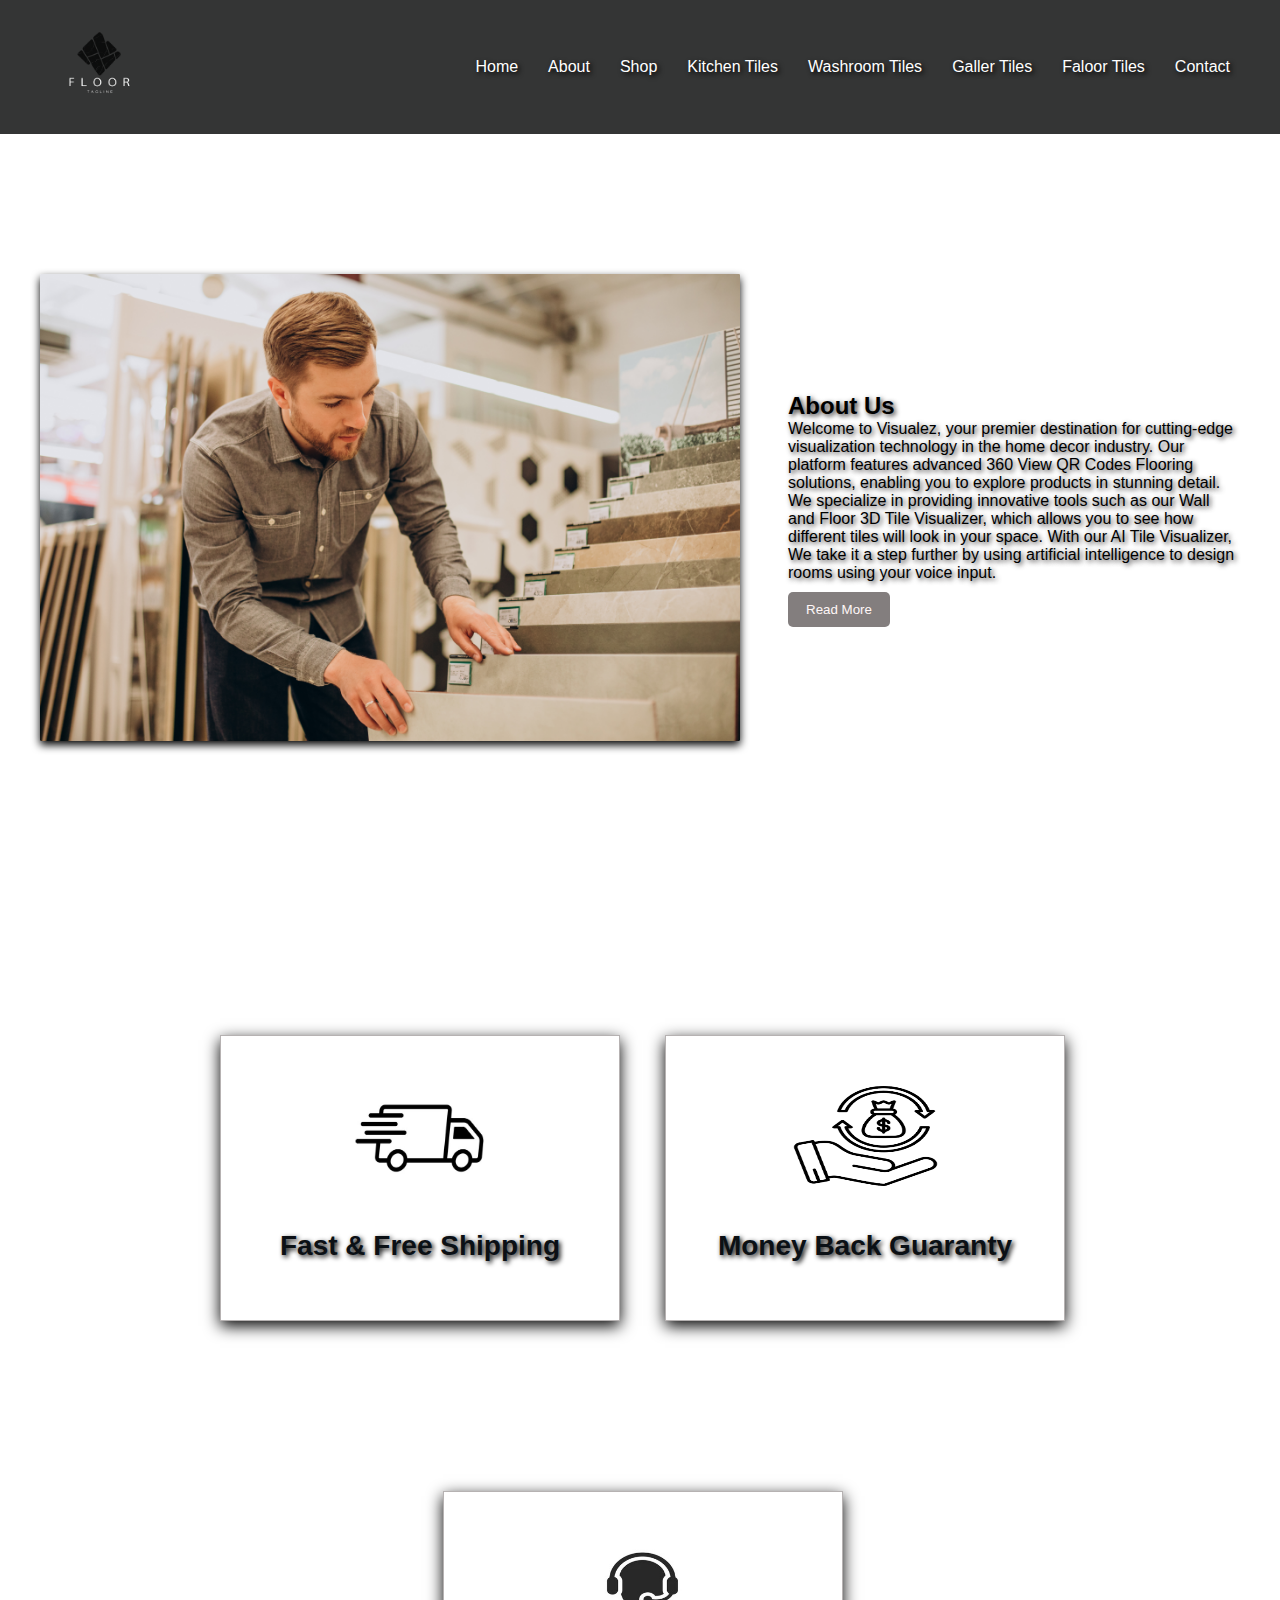
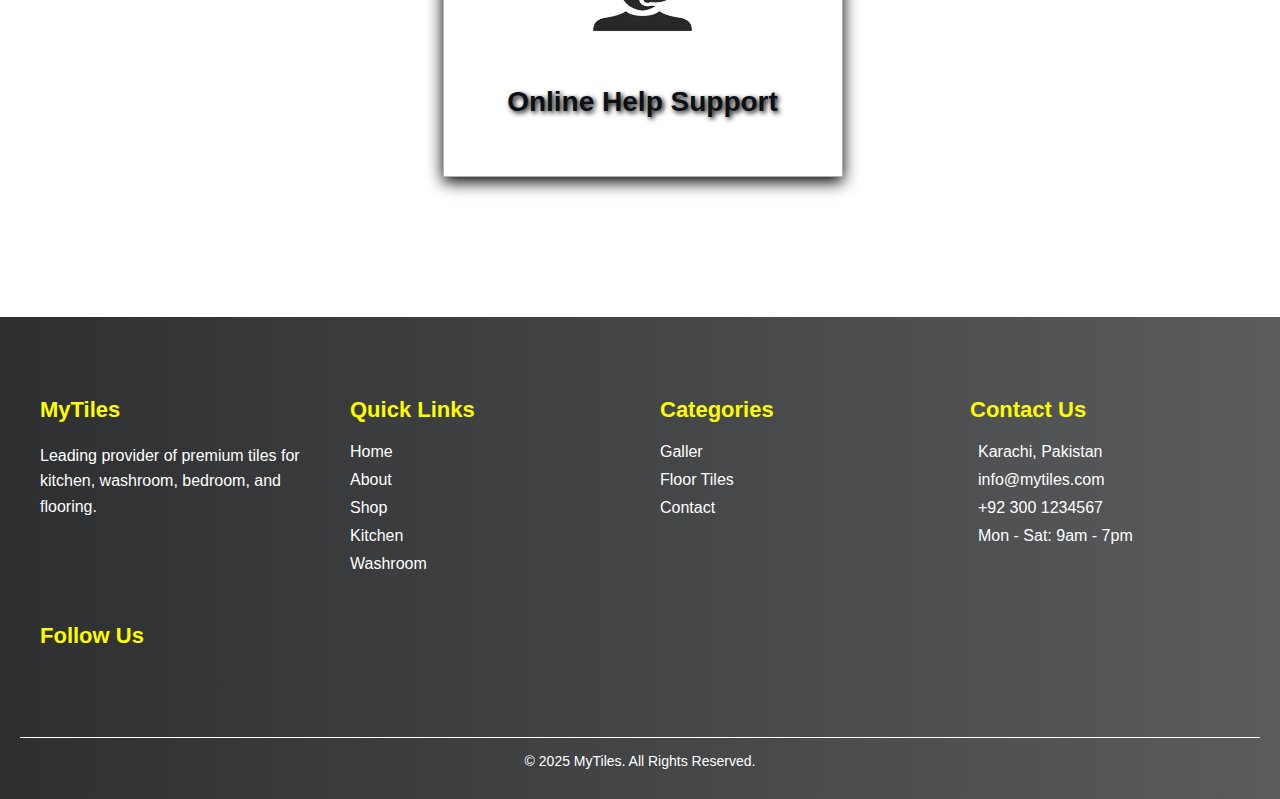
<file: about .html>
<!DOCTYPE html>
<html lang="en">
<head>
    <meta charset="UTF-8">
    <meta name="viewport" content="width=device-width, initial-scale=1.0">
    <script src="https://ajax.googleapis.com/ajax/libs/jquery/3.7.1/jquery.min.js"></script>
    <link rel="stylesheet" href="about.css">
    <title>Document</title>
</head>
<body>
      <div class="navbar">
    <a href="index.html"><img class="logo" src="ChatGPT Image Jun 28, 2025, 12_10_32 AM.png" alt="logo"></a>
    
    <ul class="menu">
      <li><a href="index.html">Home</a></li>
      <li><a href="about .html">About</a></li>
      <li><a href="shop.html">Shop</a></li>
      <li><a href="kitchen.html">Kitchen Tiles</a></li>
      <li><a href="washroom.html">Washroom Tiles</a></li>
      <li><a href="galler.html">Galler Tiles</a></li>
      <li><a href="faloor.html">Faloor Tiles</a></li>
      <li><a href="contact.html">Contact</a></li>
    </ul>
  </div>


  <section class="about-section">
        <div class="about-image">
            <img src="young-man-choosing-tiles-building-market.jpg" alt="About Image">
        </div>
        <div class="about-content">
            <h2>About Us</h2>
            <p id="short-text">
                Welcome to Visualez, your premier destination for cutting-edge visualization technology in the home decor industry. Our platform features advanced 360 View QR Codes Flooring solutions, enabling you to explore products in stunning detail. We specialize in providing innovative tools such as our Wall and Floor 3D Tile Visualizer, which allows you to see how different tiles will look in your space. With our AI Tile Visualizer, We take it a step further by using artificial intelligence to design rooms using your voice input.
            </p>
            <p id="full-text" style="display: none;">
               At Visualez, we are proud to be recognized as a leading start-up in the industry. Our dedication to innovation and customer satisfaction has earned us several accolades and positive feedback from industry experts. Our team, composed of passionate and skilled professionals, is committed to transforming your shopping experience with cutting-edge technology. By integrating 360 View QR Codes Flooring and AI Tile Visualizer technology into our platform, we ensure you have a comprehensive and interactive experience.

Our mission is to empower you with the tools you need to make confident, informed decisions. Stay ahead of the curve with Visualez, where innovation meets practicality. Join us on our journey to redefine the way you visualize and select flooring and tiles for your projects. Our start-up recognitions and talented team are a testament to our commitment to excellence and innovation in the visual technology space.
            </p>
            <button id="read-more" class="red-btn">Read More</button>
            <button id="read-less" class="red-btn" style="display: none;">Read Less</button>
        </div>
    </section>


 <div class="card-container">
        <div class="cards">
            <div class="card-content">
            <img src="image/truck.jpg" class="sec15" alt="">
            <h2>Fast & Free Shipping</h2>
        </div>
        </div>
        <div class="cards">
            <div class="card-content">
            <img src="image/money.png" class="sec15" alt="">
            <h2>Money Back Guaranty</h2>
        </div>
        </div>
        <div class="cards">
            <div class="card-content">
            <img src="image/online.jpg" class="sec15" alt="">
            <h2>Online Help Support</h2>
        </div>
        </div>
      </div>



 <footer class="main-footer">
    <div class="main-footer-container">

        <div class="footer-col">
            <h3>MyTiles</h3>
            <p>Leading provider of premium tiles for kitchen, washroom, bedroom, and flooring.</p>
        </div>

        <div class="footer-col">
            <h4>Quick Links</h4>
            <ul>
                <li><a href="index.html">Home</a></li>
                <li><a href="about .html">About</a></li>
                <li><a href="shop.html">Shop</a></li>
                <li><a href="kitchen.html">Kitchen</a></li>
                <li><a href="washroom.html">Washroom</a></li>
            </ul>
        </div>

        <div class="footer-col">
            <h4>Categories</h4>
            <ul>
                <li><a href="galler.html">Galler</a></li>
                <li><a href="faloor.html">Floor Tiles</a></li>
                <li><a href="contact.html">Contact</a></li>
                
            </ul>
        </div>

        <div class="footer-col">
            <h4>Contact Us</h4>
            <ul>
                <li><i class="fas fa-map-marker-alt"></i> Karachi, Pakistan</li>
                <li><i class="fas fa-envelope"></i> info@mytiles.com</li>
                <li><i class="fas fa-phone"></i> +92 300 1234567</li>
                <li><i class="fas fa-clock"></i> Mon - Sat: 9am - 7pm</li>
            </ul>
        </div>

        <div class="footer-col">
            <h4>Follow Us</h4>
            <div class="social-icons">
                <a href="https://www.facebook.com/"><i class="fab fa-facebook-f"></i></a>
                <a href="#"><i class="fab fa-instagram"></i></a>
                <a href="#"><i class="fab fa-twitter"></i></a>
                <a href="#"><i class="fab fa-whatsapp"></i></a>
            </div>
        </div>

    </div>

    <div class="footer-bottom">
        <p>© 2025 MyTiles. All Rights Reserved.</p>
    </div>
</footer>

<script src="https://cdn.jsdelivr.net/npm/bootstrap@5.0.2/dist/js/bootstrap.bundle.min.js" integrity="sha384-MrcW6ZMFYlzcLA8Nl+NtUVF0sA7MsXsP1UyJoMp4YLEuNSfAP+JcXn/tWtIaxVXM" crossorigin="anonymous"></script>




<script src="main.js"></script>


</body>
</html>
</file>
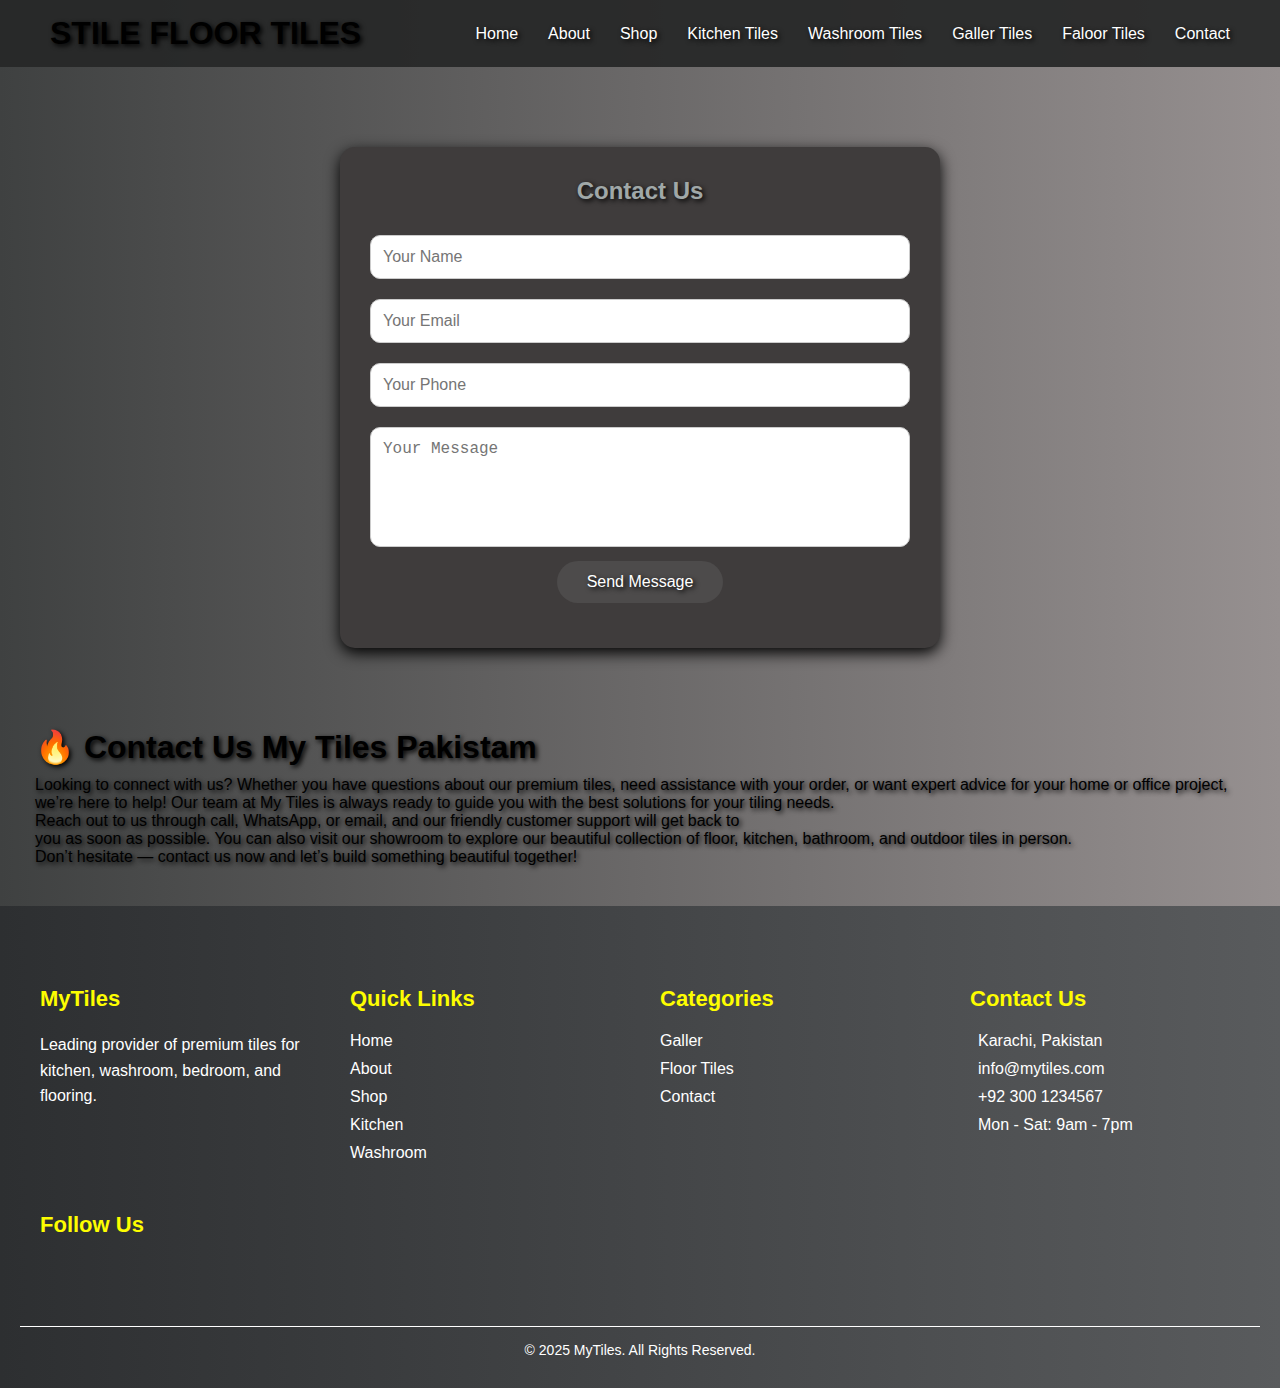
<file: contact.html>
<!DOCTYPE html>
<html lang="en">
<head>
    <meta charset="UTF-8">
    <title>Contact Us</title>
    <link rel="stylesheet" href="contact.css">

    <!-- jQuery CDN -->
    <script src="https://code.jquery.com/jquery-3.6.0.min.js"></script>
</head>
<body>


    
  <div class="navbar">
   <h1 class="demo3">STILE FLOOR TILES</h1>
    <ul class="menu">
      <li><a href="index.html">Home</a></li>
      <li><a href="about .html">About</a></li>
      <li><a href="shop.html">Shop</a></li>
      <li><a href="kitchen.html">Kitchen Tiles</a></li>
      <li><a href="washroom.html">Washroom Tiles</a></li>
      <li><a href="galler.html">Galler Tiles</a></li>
      <li><a href="faloor.html">Faloor Tiles</a></li>
      <li><a href="contact.html">Contact</a></li>
    </ul>
  </div>

    <div class="contact-container">
        <h2>Contact Us</h2>
        <form id="contact-form">
            <input type="text" id="name" placeholder="Your Name">
            <input type="email" id="email" placeholder="Your Email">
            <input type="text" id="phone" placeholder="Your Phone">
            <textarea id="message" placeholder="Your Message"></textarea>
            <button type="submit">Send Message</button>
        </form>
        <div id="form-message"></div>
    </div>




<h1 class="live7">🔥 Contact Us My Tiles Pakistam</h1>
<p class="live8">Looking to connect with us? Whether you have questions about our premium tiles, need assistance with your order, or want expert advice for your home or office project,<br> we’re here to help! Our team at My Tiles is always ready to guide you with the best solutions for your tiling needs.<br>

Reach out to us through call, WhatsApp, or email, and our friendly customer support will get back to<br> you as soon as possible. You can also visit our showroom to explore our beautiful collection of floor, kitchen, bathroom, and outdoor tiles in person.<br>

Don’t hesitate — contact us now and let’s build something beautiful together!

</p>
    <footer class="main-footer">
    <div class="main-footer-container">

        <div class="footer-col">
            <h3>MyTiles</h3>
            <p>Leading provider of premium tiles for kitchen, washroom, bedroom, and flooring.</p>
        </div>

        <div class="footer-col">
            <h4>Quick Links</h4>
            <ul>
                <li><a href="index.html">Home</a></li>
                <li><a href="about .html">About</a></li>
                <li><a href="shop.html">Shop</a></li>
                <li><a href="kitchen.html">Kitchen</a></li>
                <li><a href="washroom.html">Washroom</a></li>
            </ul>
        </div>

        <div class="footer-col">
            <h4>Categories</h4>
            <ul>
                <li><a href="galler.html">Galler</a></li>
                <li><a href="faloor.html">Floor Tiles</a></li>
                <li><a href="contact.html">Contact</a></li>
                
            </ul>
        </div>

        <div class="footer-col">
            <h4>Contact Us</h4>
            <ul>
                <li><i class="fas fa-map-marker-alt"></i> Karachi, Pakistan</li>
                <li><i class="fas fa-envelope"></i> info@mytiles.com</li>
                <li><i class="fas fa-phone"></i> +92 300 1234567</li>
                <li><i class="fas fa-clock"></i> Mon - Sat: 9am - 7pm</li>
            </ul>
        </div>

        <div class="footer-col">
            <h4>Follow Us</h4>
            <div class="social-icons">
                <a href="https://www.facebook.com/"><i class="fab fa-facebook-f"></i></a>
                <a href="#"><i class="fab fa-instagram"></i></a>
                <a href="#"><i class="fab fa-twitter"></i></a>
                <a href="#"><i class="fab fa-whatsapp"></i></a>
            </div>
        </div>

    </div>

    <div class="footer-bottom">
        <p>© 2025 MyTiles. All Rights Reserved.</p>
        
    </div>
</footer>





    <script src="main.js"></script>

</body>
</html>
</file>
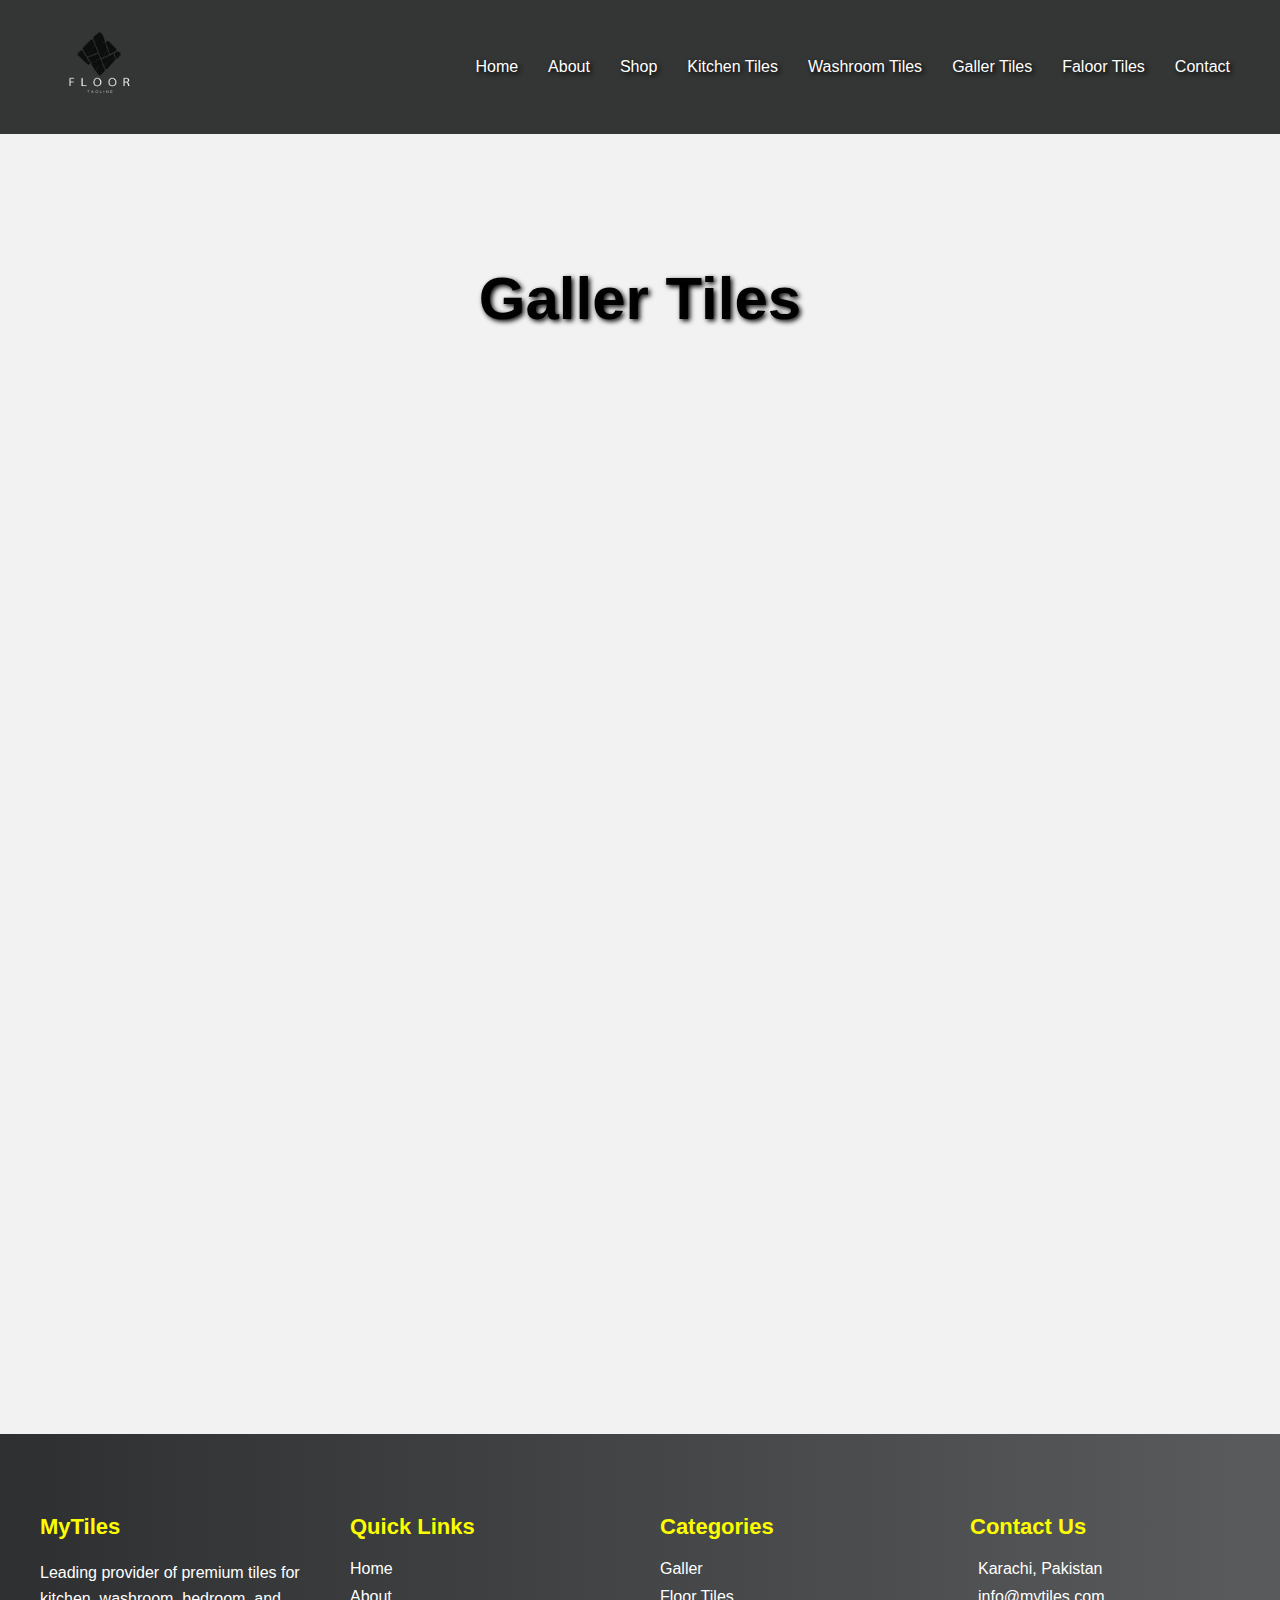
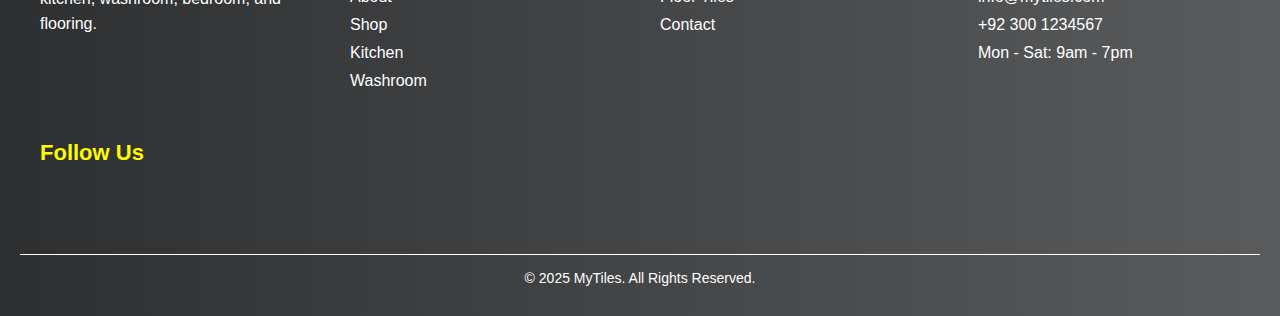
<file: galler.html>
<!DOCTYPE html>
<html lang="en">
<head>
    <meta charset="UTF-8">
    <meta name="viewport" content="width=device-width, initial-scale=1.0">
    <link rel="stylesheet" href="galler.css">
    <title>Document</title>
</head>
<body>
      <div class="navbar">
   <a href="index.html"><img class="logo" src="ChatGPT Image Jun 28, 2025, 12_10_32 AM.png" alt="logo"></a>
    <ul class="menu">
      <li><a href="index.html">Home</a></li>
      <li><a href="about .html">About</a></li>
      <li><a href="shop.html">Shop</a></li>
      <li><a href="kitchen.html">Kitchen Tiles</a></li>
      <li><a href="washroom.html">Washroom Tiles</a></li>
      <li><a href="galler.html">Galler Tiles</a></li>
      <li><a href="faloor.html">Faloor Tiles</a></li>
      <li><a href="contact.html">Contact</a></li>
    </ul>
  </div>
<h1 class="demo1">Galler Tiles</h1>


<div class="card-container">

    <!-- Repeat this card 15 times with different names -->
    <div class="card">
        <img src="galler/WhatsApp Image 2025-06-29 at 12.50.05 PM.jpeg" alt="Floating Island">
        <div class="content">
            <h3>Floating Island</h3>
            <div class="rating">⭐⭐⭐⭐⭐ (5.0)</div>
            <p class="price">$270</p>
        </div>
    </div>

    <div class="card">
        <img src="galler/WhatsApp Image 2025-06-29 at 12.50.07 PM (1).jpeg" alt="Kayak">
        <div class="content">
            <h3>Kayak Adventure</h3>
            <div class="rating">⭐⭐⭐⭐☆ (4.5)</div>
            <p class="price">$135</p>
        </div>
    </div>

    <div class="card">
        <img src="galler/WhatsApp Image 2025-06-29 at 12.50.07 PM.jpeg" alt="Desert">
        <div class="content">
            <h3>Desert Safari</h3>
            <div class="rating">⭐⭐⭐⭐☆ (4.0)</div>
            <p class="price">$75</p>
        </div>
    </div>

    <div class="card">
        <img src="galler/WhatsApp Image 2025-06-29 at 12.50.29 PM (1).jpeg" alt="Beach View">
        <div class="content">
            <h3>Beach View</h3>
            <div class="rating">⭐⭐⭐⭐⭐ (5.0)</div>
            <p class="price">$200</p>
        </div>
    </div>

    <div class="card">
        <img src="galler/WhatsApp Image 2025-06-29 at 12.50.30 PM (1).jpeg" alt="Mountain Trip">
        <div class="content">
            <h3>Mountain Trip</h3>
            <div class="rating">⭐⭐⭐⭐☆ (4.5)</div>
            <p class="price">$180</p>
        </div>
    </div>

    <!-- 10 More Cards -->
    <div class="card">
        <img src="galler/WhatsApp Image 2025-06-29 at 12.50.30 PM (2).jpeg">
        <div class="content">
            <h3>City Lights</h3>
            <div class="rating">⭐⭐⭐⭐⭐ (5.0)</div>
            <p class="price">$220</p>
        </div>
    </div>

    <div class="card">
        <img src="galler/WhatsApp Image 2025-06-29 at 12.50.30 PM (4).jpeg">
        <div class="content">
            <h3>Rain Forest</h3>
            <div class="rating">⭐⭐⭐⭐☆ (4.5)</div>
            <p class="price">$175</p>
        </div>
    </div>

    <div class="card">
        <img src="galler/WhatsApp Image 2025-06-29 at 12.50.30 PM (6).jpeg">
        <div class="content">
            <h3>Snow Resort</h3>
            <div class="rating">⭐⭐⭐⭐⭐ (5.0)</div>
            <p class="price">$290</p>
        </div>
    </div>

    <div class="card">
        <img src="galler/WhatsApp Image 2025-06-29 at 12.50.31 PM.jpeg">
        <div class="content">
            <h3>Historic Castle</h3>
            <div class="rating">⭐⭐⭐⭐☆ (4.2)</div>
            <p class="price">$310</p>
        </div>
    </div>

    <div class="card">
        <img src="galler/WhatsApp Image 2025-06-29 at 12.50.07 PM (1).jpeg">
        <div class="content">
            <h3>Desert Ride</h3>
            <div class="rating">⭐⭐⭐⭐ (4.0)</div>
            <p class="price">$90</p>
        </div>
    </div>

    <div class="card">
        <img src="galler/WhatsApp Image 2025-06-29 at 12.50.29 PM (1).jpeg">
        <div class="content">
            <h3>Lake View</h3>
            <div class="rating">⭐⭐⭐⭐⭐ (5.0)</div>
            <p class="price">$210</p>
        </div>
    </div>

    <div class="card">
        <img src="galler/WhatsApp Image 2025-06-29 at 12.50.30 PM (2).jpeg">
        <div class="content">
            <h3>Adventure Park</h3>
            <div class="rating">⭐⭐⭐⭐☆ (4.4)</div>
            <p class="price">$145</p>
        </div>
    </div>

    <div class="card">
        <img src="galler/WhatsApp Image 2025-06-29 at 12.50.30 PM (6).jpeg">
        <div class="content">
            <h3>Camping Night</h3>
            <div class="rating">⭐⭐⭐⭐☆ (4.3)</div>
            <p class="price">$115</p>
        </div>
    </div>

    <div class="card">
        <img src="galler/WhatsApp Image 2025-06-29 at 12.50.30 PM (4).jpeg">
        <div class="content">
            <h3>Jungle Safari</h3>
            <div class="rating">⭐⭐⭐⭐ (4.0)</div>
            <p class="price">$130</p>
        </div>
    </div>

    <div class="card">
        <img src="galler/WhatsApp Image 2025-06-29 at 12.50.30 PM (2).jpeg">
        <div class="content">
            <h3>Sunset Cruise</h3>
            <div class="rating">⭐⭐⭐⭐⭐ (5.0)</div>
            <p class="price">$250</p>
        </div>
    </div>

</div>



 <footer class="main-footer">
    <div class="main-footer-container">

        <div class="footer-col">
            <h3>MyTiles</h3>
            <p>Leading provider of premium tiles for kitchen, washroom, bedroom, and flooring.</p>
        </div>

        <div class="footer-col">
            <h4>Quick Links</h4>
            <ul>
                <li><a href="index.html">Home</a></li>
                <li><a href="about .html">About</a></li>
                <li><a href="shop.html">Shop</a></li>
                <li><a href="kitchen.html">Kitchen</a></li>
                <li><a href="washroom.html">Washroom</a></li>
            </ul>
        </div>

        <div class="footer-col">
            <h4>Categories</h4>
            <ul>
                <li><a href="galler.html">Galler</a></li>
                <li><a href="faloor.html">Floor Tiles</a></li>
                <li><a href="contact.html">Contact</a></li>
                
            </ul>
        </div>

        <div class="footer-col">
            <h4>Contact Us</h4>
            <ul>
                <li><i class="fas fa-map-marker-alt"></i> Karachi, Pakistan</li>
                <li><i class="fas fa-envelope"></i> info@mytiles.com</li>
                <li><i class="fas fa-phone"></i> +92 300 1234567</li>
                <li><i class="fas fa-clock"></i> Mon - Sat: 9am - 7pm</li>
            </ul>
        </div>

        <div class="footer-col">
            <h4>Follow Us</h4>
            <div class="social-icons">
                <a href="https://www.facebook.com/"><i class="fab fa-facebook-f"></i></a>
                <a href="#"><i class="fab fa-instagram"></i></a>
                <a href="#"><i class="fab fa-twitter"></i></a>
                <a href="#"><i class="fab fa-whatsapp"></i></a>
            </div>
        </div>

    </div>

    <div class="footer-bottom">
        <p>© 2025 MyTiles. All Rights Reserved.</p>
    </div>
</footer>
</body>
</html>
</file>
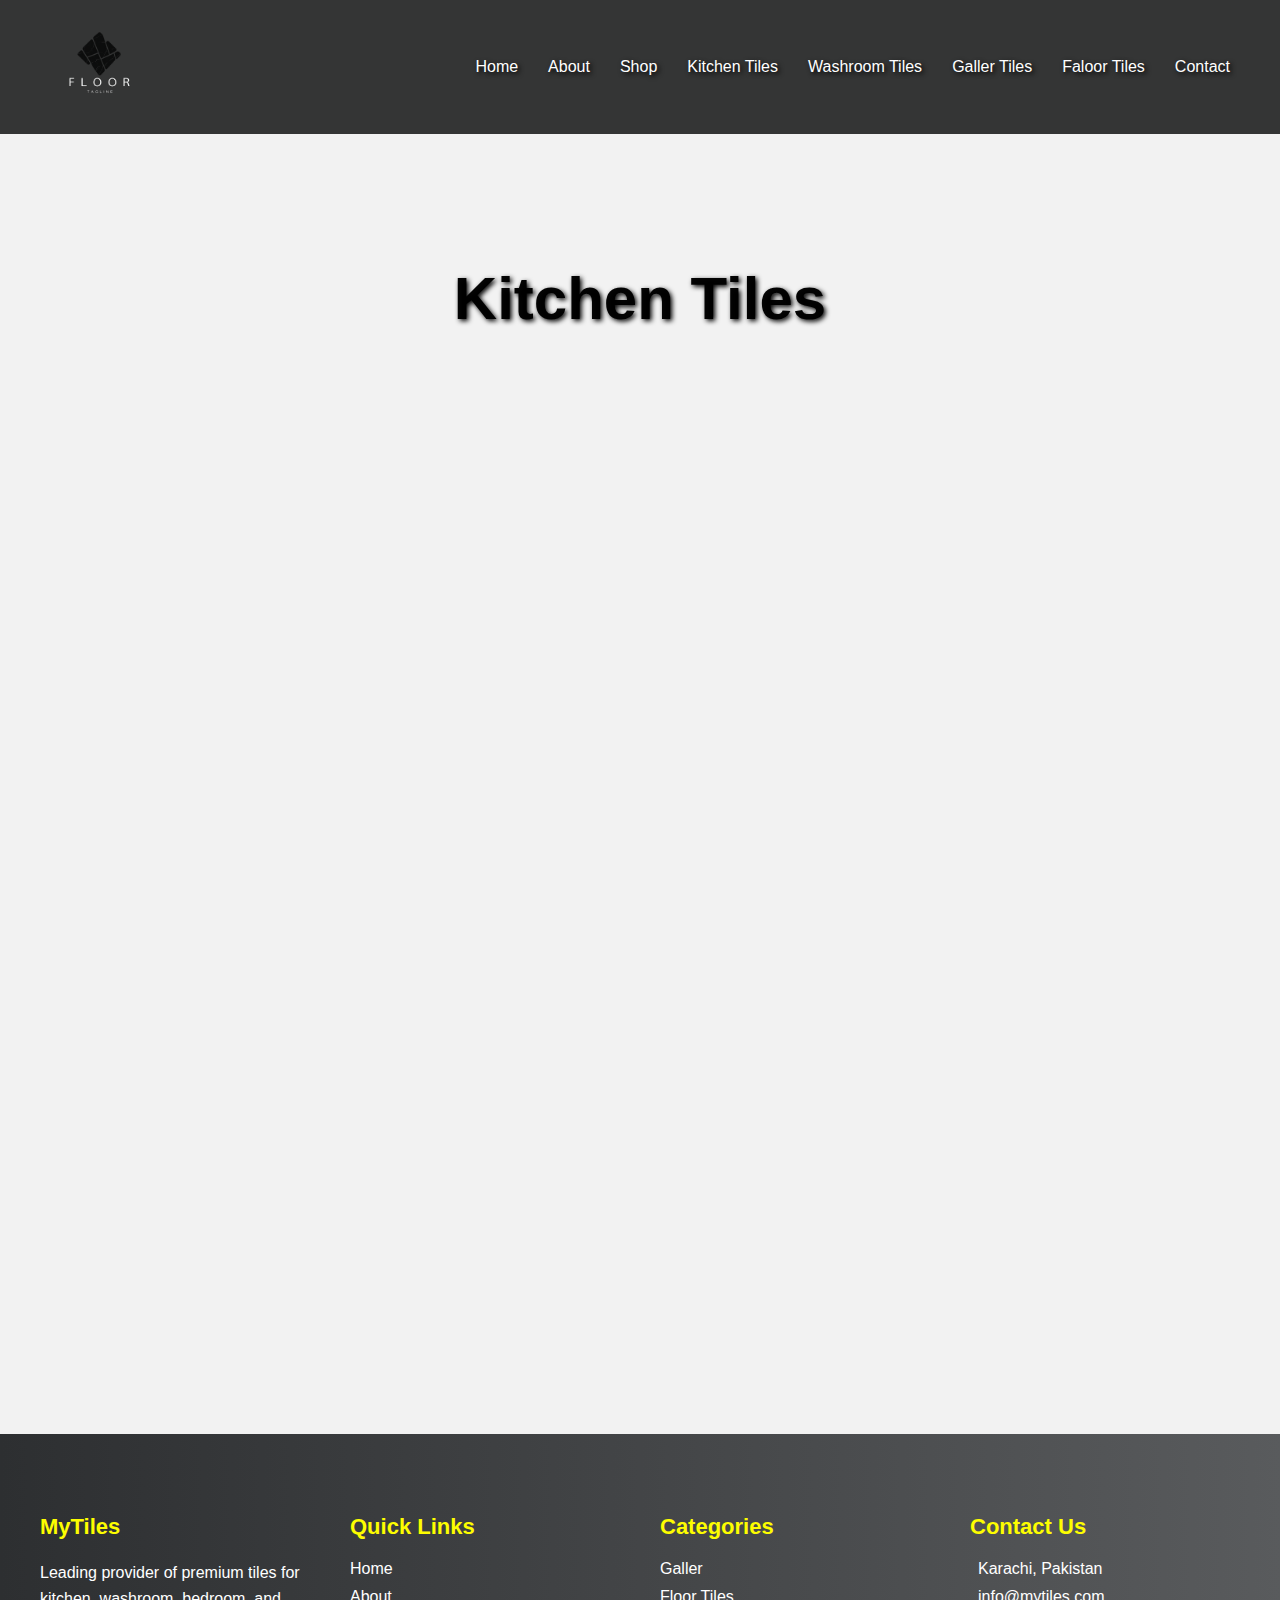
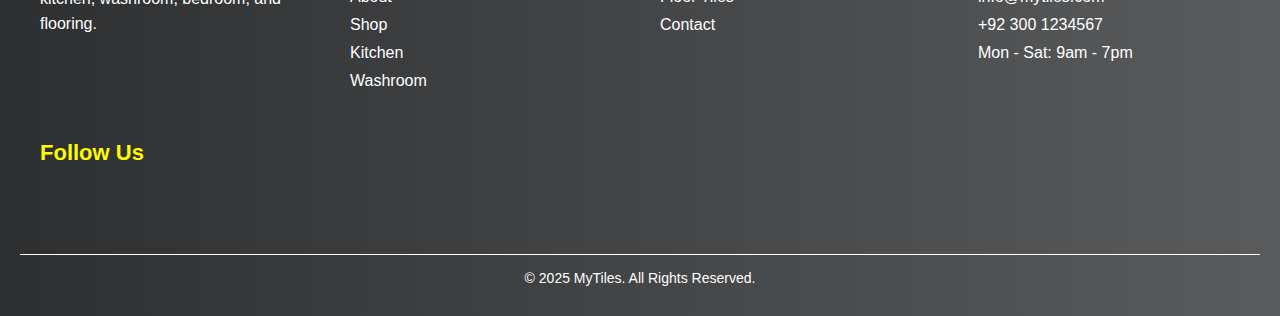
<file: kitchen.html>
<!DOCTYPE html>
<html lang="en">
<head>
    <meta charset="UTF-8">
    <meta name="viewport" content="width=device-width, initial-scale=1.0">
    <link rel="stylesheet" href="kitchen.css">
    <title>Document</title>
</head>
<body>
      <div class="navbar">
        <a href="index.html"><img class="logo" src="ChatGPT Image Jun 28, 2025, 12_10_32 AM.png" alt="logo"></a>
    
    <ul class="menu">
      <li><a href="index.html">Home</a></li>
      <li><a href="about .html">About</a></li>
      <li><a href="shop.html">Shop</a></li>
      <li><a href="kitchen.html">Kitchen Tiles</a></li>
      <li><a href="washroom.html">Washroom Tiles</a></li>
      <li><a href="galler.html">Galler Tiles</a></li>
      <li><a href="faloor.html">Faloor Tiles</a></li>
      <li><a href="contact.html">Contact</a></li>
    </ul>
  </div>
<h1 class="demo1">Kitchen Tiles</h1>


<div class="card-container">

    <!-- Repeat this card 15 times with different names -->
    <div class="card">
        <img src="kitchen/WhatsApp Image 2025-06-29 at 12.11.58 PM.jpeg" alt="Floating Island">
        <div class="content">
            <h3>Floating Island</h3>
            <div class="rating">⭐⭐⭐⭐⭐ (5.0)</div>
            <p class="price">$270</p>
        </div>
    </div>

    <div class="card">
        <img src="kitchen/WhatsApp Image 2025-06-29 at 12.12.03 PM (1).jpeg" alt="Kayak">
        <div class="content">
            <h3>Kayak Adventure</h3>
            <div class="rating">⭐⭐⭐⭐☆ (4.5)</div>
            <p class="price">$135</p>
        </div>
    </div>

    <div class="card">
        <img src="kitchen/WhatsApp Image 2025-06-29 at 12.12.03 PM (2).jpeg" alt="Desert">
        <div class="content">
            <h3>Desert Safari</h3>
            <div class="rating">⭐⭐⭐⭐☆ (4.0)</div>
            <p class="price">$75</p>
        </div>
    </div>

    <div class="card">
        <img src="kitchen/WhatsApp Image 2025-06-29 at 12.12.03 PM (3).jpeg" alt="Beach View">
        <div class="content">
            <h3>Beach View</h3>
            <div class="rating">⭐⭐⭐⭐⭐ (5.0)</div>
            <p class="price">$200</p>
        </div>
    </div>

    <div class="card">
        <img src="kitchen/WhatsApp Image 2025-06-29 at 12.12.03 PM (4).jpeg" alt="Mountain Trip">
        <div class="content">
            <h3>Mountain Trip</h3>
            <div class="rating">⭐⭐⭐⭐☆ (4.5)</div>
            <p class="price">$180</p>
        </div>
    </div>

    <!-- 10 More Cards -->
    <div class="card">
        <img src="kitchen/WhatsApp Image 2025-06-29 at 12.12.03 PM (5).jpeg">
        <div class="content">
            <h3>City Lights</h3>
            <div class="rating">⭐⭐⭐⭐⭐ (5.0)</div>
            <p class="price">$220</p>
        </div>
    </div>

    <div class="card">
        <img src="kitchen/WhatsApp Image 2025-06-29 at 12.12.03 PM (6).jpeg">
        <div class="content">
            <h3>Rain Forest</h3>
            <div class="rating">⭐⭐⭐⭐☆ (4.5)</div>
            <p class="price">$175</p>
        </div>
    </div>

    <div class="card">
        <img src="kitchen/WhatsApp Image 2025-06-29 at 12.12.03 PM (7).jpeg">
        <div class="content">
            <h3>Snow Resort</h3>
            <div class="rating">⭐⭐⭐⭐⭐ (5.0)</div>
            <p class="price">$290</p>
        </div>
    </div>

    <div class="card">
        <img src="kitchen/WhatsApp Image 2025-06-29 at 12.12.03 PM (8).jpeg">
        <div class="content">
            <h3>Historic Castle</h3>
            <div class="rating">⭐⭐⭐⭐☆ (4.2)</div>
            <p class="price">$310</p>
        </div>
    </div>

    <div class="card">
        <img src="kitchen/WhatsApp Image 2025-06-29 at 12.12.03 PM.jpeg">
        <div class="content">
            <h3>Desert Ride</h3>
            <div class="rating">⭐⭐⭐⭐ (4.0)</div>
            <p class="price">$90</p>
        </div>
    </div>

    <div class="card">
        <img src="kitchen/WhatsApp Image 2025-06-29 at 12.12.04 PM (1).jpeg">
        <div class="content">
            <h3>Lake View</h3>
            <div class="rating">⭐⭐⭐⭐⭐ (5.0)</div>
            <p class="price">$210</p>
        </div>
    </div>

    <div class="card">
        <img src="kitchen/WhatsApp Image 2025-06-29 at 12.12.04 PM (2).jpeg">
        <div class="content">
            <h3>Adventure Park</h3>
            <div class="rating">⭐⭐⭐⭐☆ (4.4)</div>
            <p class="price">$145</p>
        </div>
    </div>

    <div class="card">
        <img src="kitchen/WhatsApp Image 2025-06-29 at 12.12.04 PM (3).jpeg">
        <div class="content">
            <h3>Camping Night</h3>
            <div class="rating">⭐⭐⭐⭐☆ (4.3)</div>
            <p class="price">$115</p>
        </div>
    </div>

    <div class="card">
        <img src="kitchen/WhatsApp Image 2025-06-29 at 12.12.04 PM (3).jpeg">
        <div class="content">
            <h3>Jungle Safari</h3>
            <div class="rating">⭐⭐⭐⭐ (4.0)</div>
            <p class="price">$130</p>
        </div>
    </div>

    <div class="card">
        <img src="kitchen/WhatsApp Image 2025-06-29 at 12.12.04 PM.jpeg">
        <div class="content">
            <h3>Sunset Cruise</h3>
            <div class="rating">⭐⭐⭐⭐⭐ (5.0)</div>
            <p class="price">$250</p>
        </div>
    </div>

</div>






 <footer class="main-footer">
    <div class="main-footer-container">

        <div class="footer-col">
            <h3>MyTiles</h3>
            <p>Leading provider of premium tiles for kitchen, washroom, bedroom, and flooring.</p>
        </div>

        <div class="footer-col">
            <h4>Quick Links</h4>
            <ul>
                <li><a href="index.html">Home</a></li>
                <li><a href="about .html">About</a></li>
                <li><a href="shop.html">Shop</a></li>
                <li><a href="kitchen.html">Kitchen</a></li>
                <li><a href="washroom.html">Washroom</a></li>
            </ul>
        </div>

        <div class="footer-col">
            <h4>Categories</h4>
            <ul>
                <li><a href="galler.html">Galler</a></li>
                <li><a href="faloor.html">Floor Tiles</a></li>
                <li><a href="contact.html">Contact</a></li>
                
            </ul>
        </div>

        <div class="footer-col">
            <h4>Contact Us</h4>
            <ul>
                <li><i class="fas fa-map-marker-alt"></i> Karachi, Pakistan</li>
                <li><i class="fas fa-envelope"></i> info@mytiles.com</li>
                <li><i class="fas fa-phone"></i> +92 300 1234567</li>
                <li><i class="fas fa-clock"></i> Mon - Sat: 9am - 7pm</li>
            </ul>
        </div>

        <div class="footer-col">
            <h4>Follow Us</h4>
            <div class="social-icons">
                <a href="https://www.facebook.com/"><i class="fab fa-facebook-f"></i></a>
                <a href="#"><i class="fab fa-instagram"></i></a>
                <a href="#"><i class="fab fa-twitter"></i></a>
                <a href="#"><i class="fab fa-whatsapp"></i></a>
            </div>
        </div>

    </div>

    <div class="footer-bottom">
        <p>© 2025 MyTiles. All Rights Reserved.</p>
    </div>
</footer>
</body>
</html>
</file>
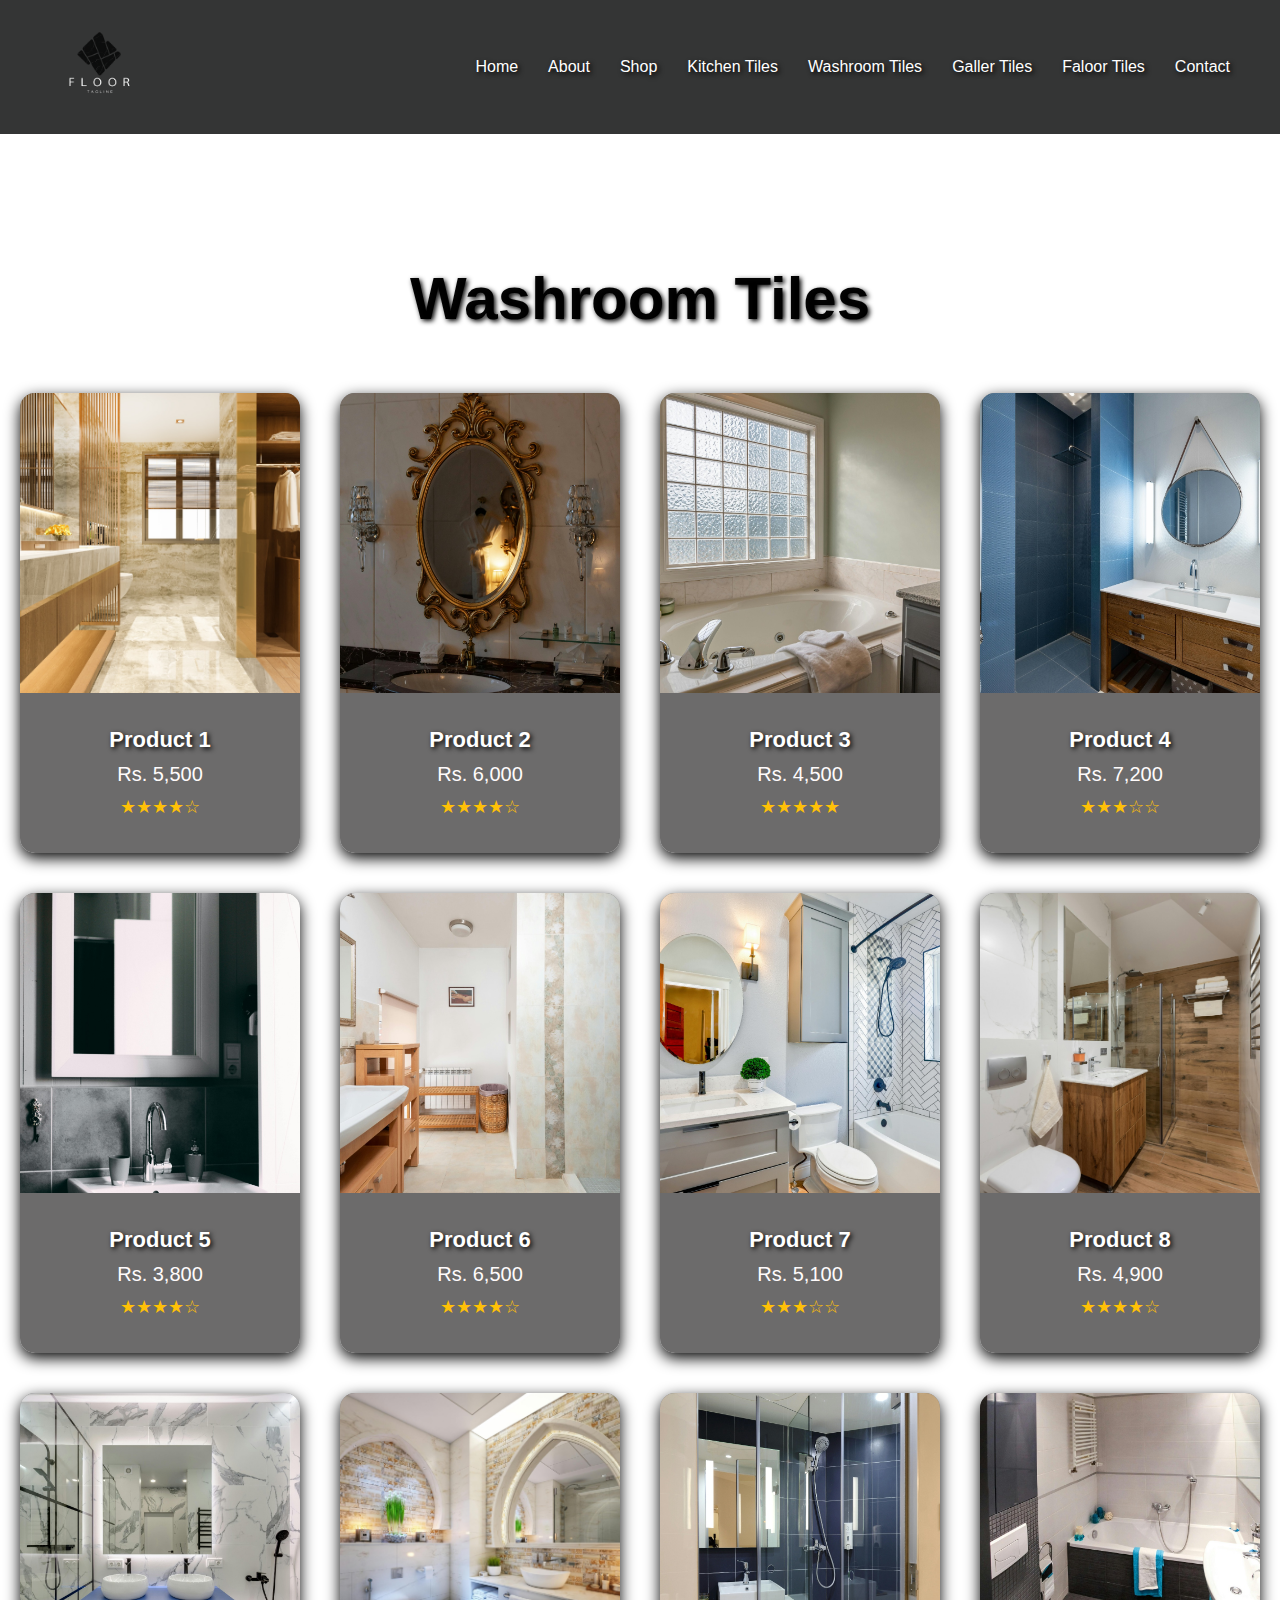
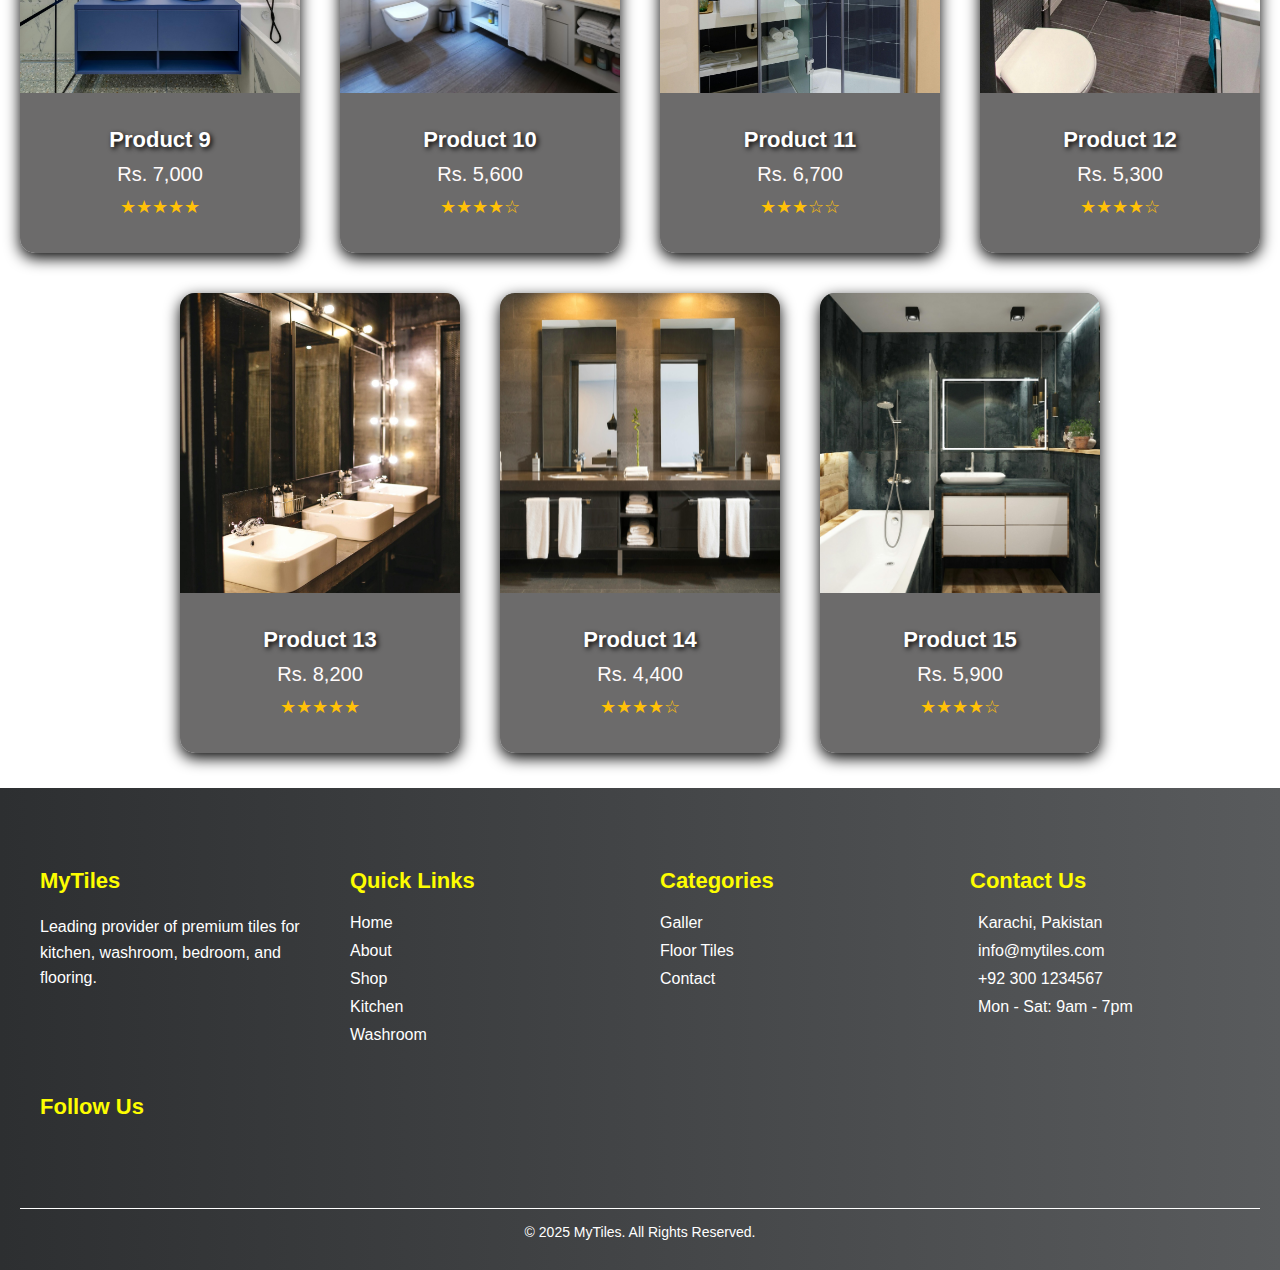
<file: washroom.html>
<!DOCTYPE html>
<html lang="en">
<head>
    <meta charset="UTF-8">
    <meta name="viewport" content="width=device-width, initial-scale=1.0">
    <link rel="stylesheet" href="washroom.css">
    <title>Document</title>
</head>
<body>


 <div class="navbar">
   <a href="index.html"><img class="logo" src="ChatGPT Image Jun 28, 2025, 12_10_32 AM.png" alt="logo"></a>
    <ul class="menu">
      <li><a href="index.html">Home</a></li>
      <li><a href="about .html">About</a></li>
      <li><a href="shop.html">Shop</a></li>
      <li><a href="kitchen.html">Kitchen Tiles</a></li>
      <li><a href="washroom.html">Washroom Tiles</a></li>
      <li><a href="galler.html">Galler Tiles</a></li>
      <li><a href="faloor.html">Faloor Tiles</a></li>
      <li><a href="contact.html">Contact</a></li>
    </ul>
  </div>
 

 <h1 class="demo1">Washroom Tiles</h1>
 
 <div class="card-container">
    <!-- Card 1 -->
    <div class="card">
        <img src="washroom/WhatsApp Image 2025-06-29 at 12.16.40 PM.jpeg" alt="Product">
        <div class="card-content">
            <h3>Product 1</h3>
            <p class="price">Rs. 5,500</p>
            <div class="stars">★★★★☆</div>
        </div>
    </div>

    <!-- Card 2 -->
    <div class="card">
        <img src="washroom/WhatsApp Image 2025-06-29 at 12.16.41 PM (1).jpeg" alt="Product">
        <div class="card-content">
            <h3>Product 2</h3>
            <p class="price">Rs. 6,000</p>
            <div class="stars">★★★★☆</div>
            
        </div>
    </div>

    <!-- Card 3 -->
    <div class="card">
        <img src="washroom/WhatsApp Image 2025-06-29 at 12.16.41 PM (2).jpeg" alt="Product">
        <div class="card-content">
            <h3>Product 3</h3>
            <p class="price">Rs. 4,500</p>
            <div class="stars">★★★★★</div>
            
        </div>
    </div>

    <!-- Card 4 -->
    <div class="card">
        <img src="washroom/WhatsApp Image 2025-06-29 at 12.16.49 PM.jpeg" alt="Product">
        <div class="card-content">
            <h3>Product 4</h3>
            <p class="price">Rs. 7,200</p>
            <div class="stars">★★★☆☆</div>
            
        </div>
    </div>

    <!-- Card 5 -->
    <div class="card">
        <img src="washroom/WhatsApp Image 2025-06-29 at 12.16.41 PM (3).jpeg" alt="Product">
        <div class="card-content">
            <h3>Product 5</h3>
            <p class="price">Rs. 3,800</p>
            <div class="stars">★★★★☆</div>
            
        </div>
    </div>

    <!-- Card 6 -->
    <div class="card">
        <img src="washroom/WhatsApp Image 2025-06-29 at 12.16.41 PM (4).jpeg" alt="Product">
        <div class="card-content">
            <h3>Product 6</h3>
            <p class="price">Rs. 6,500</p>
            <div class="stars">★★★★☆</div>
            
        </div>
    </div>

    <!-- Card 7 -->
    <div class="card">
        <img src="washroom/WhatsApp Image 2025-06-29 at 12.16.41 PM.jpeg" alt="Product">
        <div class="card-content">
            <h3>Product 7</h3>
            <p class="price">Rs. 5,100</p>
            <div class="stars">★★★☆☆</div>
            
        </div>
    </div>

    <!-- Card 8 -->
    <div class="card">
        <img src="washroom/WhatsApp Image 2025-06-29 at 12.16.42 PM.jpeg" alt="Product">
        <div class="card-content">
            <h3>Product 8</h3>
            <p class="price">Rs. 4,900</p>
            <div class="stars">★★★★☆</div>
            
        </div>
    </div>

    <!-- Card 9 -->
    <div class="card">
        <img src="washroom/WhatsApp Image 2025-06-29 at 12.16.49 PM (1).jpeg" alt="Product">
        <div class="card-content">
            <h3>Product 9</h3>
            <p class="price">Rs. 7,000</p>
            <div class="stars">★★★★★</div>
            
        </div>
    </div>

    <!-- Card 10 -->
    <div class="card">
        <img src="washroom/WhatsApp Image 2025-06-29 at 12.16.49 PM (2).jpeg" alt="Product">
        <div class="card-content">
            <h3>Product 10</h3>
            <p class="price">Rs. 5,600</p>
            <div class="stars">★★★★☆</div>
            
        </div>
    </div>

    <!-- Card 11 -->
    <div class="card">
        <img src="washroom/WhatsApp Image 2025-06-29 at 12.16.49 PM (3).jpeg" alt="Product">
        <div class="card-content">
            <h3>Product 11</h3>
            <p class="price">Rs. 6,700</p>
            <div class="stars">★★★☆☆</div>
            
        </div>
    </div>

    <!-- Card 12 -->
    <div class="card">
        <img src="washroom/WhatsApp Image 2025-06-29 at 12.16.49 PM (4).jpeg" alt="Product">
        <div class="card-content">
            <h3>Product 12</h3>
            <p class="price">Rs. 5,300</p>
            <div class="stars">★★★★☆</div>
            
        </div>
    </div>

    <!-- Card 13 -->
    <div class="card">
        <img src="washroom/WhatsApp Image 2025-06-29 at 12.16.49 PM (5).jpeg" alt="Product">
        <div class="card-content">
            <h3>Product 13</h3>
            <p class="price">Rs. 8,200</p>
            <div class="stars">★★★★★</div>
            
        </div>
    </div>

    <!-- Card 14 -->
    <div class="card">
        <img src="washroom/WhatsApp Image 2025-06-29 at 12.16.49 PM (6).jpeg" alt="Product">
        <div class="card-content">
            <h3>Product 14</h3>
            <p class="price">Rs. 4,400</p>
            <div class="stars">★★★★☆</div>
            
        </div>
    </div>

    <!-- Card 15 -->
    <div class="card">
        <img src="washroom/WhatsApp Image 2025-06-29 at 12.16.49 PM (7).jpeg" alt="Product">
        <div class="card-content">
            <h3>Product 15</h3>
            <p class="price">Rs. 5,900</p>
            <div class="stars">★★★★☆</div>
            
        </div>
    </div>
</div>




 <footer class="main-footer">
    <div class="main-footer-container">

        <div class="footer-col">
            <h3>MyTiles</h3>
            <p>Leading provider of premium tiles for kitchen, washroom, bedroom, and flooring.</p>
        </div>

        <div class="footer-col">
            <h4>Quick Links</h4>
            <ul>
                <li><a href="index.html">Home</a></li>
                <li><a href="about .html">About</a></li>
                <li><a href="shop.html">Shop</a></li>
                <li><a href="kitchen.html">Kitchen</a></li>
                <li><a href="washroom.html">Washroom</a></li>
            </ul>
        </div>

        <div class="footer-col">
            <h4>Categories</h4>
            <ul>
                <li><a href="galler.html">Galler</a></li>
                <li><a href="faloor.html">Floor Tiles</a></li>
                <li><a href="contact.html">Contact</a></li>
                
            </ul>
        </div>

        <div class="footer-col">
            <h4>Contact Us</h4>
            <ul>
                <li><i class="fas fa-map-marker-alt"></i> Karachi, Pakistan</li>
                <li><i class="fas fa-envelope"></i> info@mytiles.com</li>
                <li><i class="fas fa-phone"></i> +92 300 1234567</li>
                <li><i class="fas fa-clock"></i> Mon - Sat: 9am - 7pm</li>
            </ul>
        </div>

        <div class="footer-col">
            <h4>Follow Us</h4>
            <div class="social-icons">
                <a href="https://www.facebook.com/"><i class="fab fa-facebook-f"></i></a>
                <a href="#"><i class="fab fa-instagram"></i></a>
                <a href="#"><i class="fab fa-twitter"></i></a>
                <a href="#"><i class="fab fa-whatsapp"></i></a>
            </div>
        </div>

    </div>

    <div class="footer-bottom">
        <p>© 2025 MyTiles. All Rights Reserved.</p>
    </div>
</footer>

</body>
</html>
</file>
<file: about.css>
* {
  margin: 0;
  padding: 0;
  box-sizing: border-box;
}

body {
  font-family: Arial, sans-serif;
}

.navbar {

  text-shadow: 2px 2px 5px #000;
  background-color: rgba(38, 39, 40, 0.936);
  padding: 15px 50px;
  display: flex;
  justify-content: space-between;
  align-items: center;
  flex-wrap: wrap;
}


.menu {
  list-style: none;
  display: flex;
  gap: 30px;
}

.menu li a {
  text-decoration: none;
  color: white;
  font-size: 16px;
  transition: 0.3s;
}

.menu li a:hover {
  color: #000000;
}




.hero h1 {
  font-size: 60px;
  margin-bottom: 20px;
  text-shadow: 2px 2px 5px #000;
}

.hero p {
  font-size: 20px;
}


@media (max-width: 991px) {
  .menu {
    gap: 20px;
  }
  .hero h1 {
    font-size: 40px;
  }
  .hero p {
    font-size: 18px;
  }
}

@media (max-width: 768px) {
  .navbar {
    flex-direction: column;
    align-items: center;
    padding: 15px 20px;
  }
  .menu {
    flex-direction: column;
    align-items: center;
    gap: 15px;
    margin-top: 10px;
  }
  .hero h1 {
    font-size: 35px;
  }
  .hero p {
    font-size: 16px;
  }
}

@media (max-width: 480px) {
  .logo img {
    height: 40px;
  }
  .hero h1 {
    font-size: 28px;
  }
  .hero p {
    font-size: 14px;
  }
}

.logo{
  width: 100px;
  height: 100px;
}

/* about */
body {
    font-family: Arial, sans-serif;
    margin: 0;
    padding: 0;
    
}

.about-section {
   transform: translateY(100px);
  animation: slideUp 1s ease-out forwards;
  text-shadow: 2px 2px 5px #2e2b2b;
    display: flex;
    align-items: center;
    justify-content: center;
    padding: 40px;
    gap: 48px;
    
}

.about-image img {
    width: 700px;
    border-radius: 1px;
    box-shadow: 0 4px 8px rgb(0, 0, 0);
}

.about-content {
    max-width: 500px;
}

.red-btn {
    /* background-color: 0 8px 16px rgb(0, 255, 221); */

    background-color: #837e7e;
    color:rgb(255, 247, 247) ;
    border: none;
    padding: 10px 18px;
    margin-top: 10px;
    cursor: pointer;
    border-radius: 5px;
 
}

.red-btn:hover {
  color: aliceblue;
    background-color: rgb(0, 0, 0);
}

/* Footer Styling */
.main-footer {
    background: linear-gradient(to right, #2d2f31, #595b5d);
    color: white;
    padding: 60px 20px 30px;    
    font-family: 'Segoe UI', sans-serif;
    margin-top: 120px;
}

.main-footer .main-footer-container {
    display: flex;
    flex-wrap: wrap;
    justify-content: space-between;
    max-width: 1300px;
    margin: auto;
}

.main-footer .footer-col {
    flex: 1 1 220px;
    margin: 20px;
}

.main-footer .footer-col h3,
.main-footer .footer-col h4 {
    color: rgb(253, 253, 0);
    margin-bottom: 20px;
    font-size: 22px;
}

.main-footer .footer-col p {
    line-height: 1.6;
}

.main-footer .footer-col ul {
    list-style: none;
    padding: 0;
}

.main-footer .footer-col ul li {
    margin-bottom: 10px;
    transition: all 0.3s ease;
}

.main-footer .footer-col ul li a {
    color: white;
    text-decoration: none;
    position: relative;
}

.main-footer .footer-col ul li a::before {
    content: '';
    position: absolute;
    width: 0;
    height: 2px;
    bottom: 0;
    background-color: rgb(52, 52, 48);
    transition: width 0.4s;
}

.main-footer .footer-col ul li a:hover::before {
    width: 100%;
}

.main-footer .footer-col ul li a:hover {
    color: rgb(31, 31, 28);
    transform: translateX(5px);
}

.main-footer .footer-col ul li i {
    margin-right: 8px;
    color: rgb(66, 66, 60);
}

.main-footer .social-icons a {
    color: white;
    margin-right: 15px;
    font-size: 22px;
    display: inline-block;
    transition: transform 0.3s, color 0.3s;
}

.main-footer .social-icons a:hover {
    color: rgb(245, 245, 11);
    transform: scale(1.2);
}

.main-footer .footer-bottom {
    border-top: 1px solid #ffffff;
    text-align: center;
    padding-top: 15px;
    margin-top: 30px;
    font-size: 14px;
}

/* Responsive */
@media (max-width: 900px) {
    .main-footer .main-footer-container {
        flex-direction: column;
        align-items: center;
    }

    .main-footer .footer-col {
        margin: 15px 0;
    }
}


.card-container{
  display: flex;
  justify-content: center;
  flex-wrap: wrap;
  margin-top: 200px;
  text-shadow: 2px 2px 5px #000;
  
}

.cards{
  width: 400px;
  border: 1.5px solid rgb(182, 178, 178);
  margin: 20px;
  margin-top: 150px;
  margin-left: 25px;
   box-shadow: 0 5px 15px rgb(0, 0, 0);
   
}

.cards img{
  width: 50%;
  height: 100px;
  margin-left: 25%;
}

.card-content{
  padding: 50px;
  transition: transform 0.3s;
}

.card-content h2{
  margin-top: 40px;
  justify-content: center;
  font-size: 28px;
  margin-bottom: 8px;
  font-weight: bold;
  color: #0b1015;
  text-align: center;
}
</file>
<file: contact.css>
* {
  margin: 0;
  padding: 0;
  box-sizing: border-box;
}

body {
  font-family: Arial, sans-serif;
}

.navbar {

  text-shadow: 2px 2px 5px #000;
  background-color: rgba(38, 39, 40, 0.936);
  padding: 15px 50px;
  display: flex;
  justify-content: space-between;
  align-items: center;
  flex-wrap: wrap;
}


.menu {
  list-style: none;
  display: flex;
  gap: 30px;
}

.menu li a {
  text-decoration: none;
  color: white;
  font-size: 16px;
  transition: 0.3s;
}

.menu li a:hover {
  color: #000000;
}




.hero h1 {
  font-size: 60px;
  margin-bottom: 20px;
  text-shadow: 2px 2px 5px #000;
}

.hero p {
  font-size: 20px;
}


@media (max-width: 991px) {
  .menu {
    gap: 20px;
  }
  .hero h1 {
    font-size: 40px;
  }
  .hero p {
    font-size: 18px;
  }
}

@media (max-width: 768px) {
  .navbar {
    flex-direction: column;
    align-items: center;
    padding: 15px 20px;
  }
  .menu {
    flex-direction: column;
    align-items: center;
    gap: 15px;
    margin-top: 10px;
  }
  .hero h1 {
    font-size: 35px;
  }
  .hero p {
    font-size: 16px;
  }
}

@media (max-width: 480px) {
  .logo img {
    height: 40px;
  }
  .hero h1 {
    font-size: 28px;
  }
  .hero p {
    font-size: 14px;
  }
}










body {
    font-family: Arial, sans-serif;
    background: linear-gradient(to right, #3f4141, #969090);
    margin: 0;
    padding: 0;
}

.contact-container {
    max-width: 600px;
    margin: 80px auto;
    background: rgb(63, 60, 60);
    padding: 30px;
    border-radius: 15px;
    box-shadow: 0 5px 15px rgb(0, 0, 0);
    text-align: center;
}

.contact-container h2 {
    margin-bottom: 20px;
    color: #a0a8a8;
     text-shadow: 2px 2px 5px #000;
}

input, textarea {
    width: 100%;
    padding: 12px;
    margin: 10px 0;
    border: 1px solid #ccc;
    border-radius: 10px;
    outline: none;
    font-size: 16px;
}

textarea {
    resize: none;
    height: 120px;
}

button {
    background: #4d4b4b;
    color: white;
    padding: 12px 30px;
    border: none;
    border-radius: 25px;
    cursor: pointer;
    font-size: 16px;
    transition: background 0.3s;
     text-shadow: 2px 2px 5px #000;
}

button:hover {
    background: #000000;
}

#form-message {
    margin-top: 15px;
    color: green;
    font-weight: bold;
}

/* Footer Styling */
.main-footer {
    background: linear-gradient(to right, #2d2f31, #595b5d);
    color: white;
    padding: 60px 20px 30px;    
    font-family: 'Segoe UI', sans-serif;
}

.main-footer .main-footer-container {
    display: flex;
    flex-wrap: wrap;
    justify-content: space-between;
    max-width: 1300px;
    margin: auto;
}

.main-footer .footer-col {
    flex: 1 1 220px;
    margin: 20px;
}

.main-footer .footer-col h3,
.main-footer .footer-col h4 {
    color: rgb(253, 253, 0);
    margin-bottom: 20px;
    font-size: 22px;
}

.main-footer .footer-col p {
    line-height: 1.6;
}

.main-footer .footer-col ul {
    list-style: none;
    padding: 0;
}

.main-footer .footer-col ul li {
    margin-bottom: 10px;
    transition: all 0.3s ease;
}

.main-footer .footer-col ul li a {
    color: white;
    text-decoration: none;
    position: relative;
}

.main-footer .footer-col ul li a::before {
    content: '';
    position: absolute;
    width: 0;
    height: 2px;
    bottom: 0;
    background-color: rgb(52, 52, 48);
    transition: width 0.4s;
}

.main-footer .footer-col ul li a:hover::before {
    width: 100%;
}

.main-footer .footer-col ul li a:hover {
    color: rgb(31, 31, 28);
    transform: translateX(5px);
}

.main-footer .footer-col ul li i {
    margin-right: 8px;
    color: rgb(66, 66, 60);
}

.main-footer .social-icons a {
    color: white;
    margin-right: 15px;
    font-size: 22px;
    display: inline-block;
    transition: transform 0.3s, color 0.3s;
}

.main-footer .social-icons a:hover {
    color: rgb(245, 245, 11);
    transform: scale(1.2);
}

.main-footer .footer-bottom {
    border-top: 1px solid #ffffff;
    text-align: center;
    padding-top: 15px;
    margin-top: 30px;
    font-size: 14px;
}

/* Responsive */
@media (max-width: 900px) {
    .main-footer .main-footer-container {
        flex-direction: column;
        align-items: center;
    }

    .main-footer .footer-col {
        margin: 15px 0;
    }
}
.live7{
  font-family: 'Franklin Gothic Medium', 'Arial Narrow', Arial, sans-serif;
  color: #000000;
  margin-top: 45px;
  margin-left: 35px;
   text-shadow: 2px 2px 5px #000;
 }
 .live8{
  font-family: 'Lucida Sans', 'Lucida Sans Regular', 'Lucida Grande', 'Lucida Sans Unicode', Geneva, Verdana, sans-serif;
  margin-top: 10px;
  margin-left: 35px;
   text-shadow: 2px 2px 5px #000;
   margin-bottom: 40px;
 }
</file>
<file: galler.css>
* {
  margin: 0;
  padding: 0;
  box-sizing: border-box;
}

body {
  font-family: Arial, sans-serif;
}

.navbar {

  text-shadow: 2px 2px 5px #000;
  background-color: rgba(38, 39, 40, 0.936);
  padding: 15px 50px;
  display: flex;
  justify-content: space-between;
  align-items: center;
  flex-wrap: wrap;
}


.menu {
  list-style: none;
  display: flex;
  gap: 30px;
}

.menu li a {
  text-decoration: none;
  color: white;
  font-size: 16px;
  transition: 0.3s;
}

.menu li a:hover {
  color: #000000;
}




.hero h1 {
  font-size: 60px;
  margin-bottom: 20px;
  text-shadow: 2px 2px 5px #000;
}

.hero p {
  font-size: 20px;
}


@media (max-width: 991px) {
  .menu {
    gap: 20px;
  }
  .hero h1 {
    font-size: 40px;
  }
  .hero p {
    font-size: 18px;
  }
}

@media (max-width: 768px) {
  .navbar {
    flex-direction: column;
    align-items: center;
    padding: 15px 20px;
  }
  .menu {
    flex-direction: column;
    align-items: center;
    gap: 15px;
    margin-top: 10px;
  }
  .hero h1 {
    font-size: 35px;
  }
  .hero p {
    font-size: 16px;
  }
}

@media (max-width: 480px) {
  .logo img {
    height: 40px;
  }
  .hero h1 {
    font-size: 28px;
  }
  .hero p {
    font-size: 14px;
  }
}



.logo{
  width: 100px;
  height: 100px;
}

.demo1{
transform: translateY(100px);
  animation: slideUp 1s ease-out forwards;
    text-align: center;
    font-size: 60px;
    color: rgba(0, 0, 0, 0.982);
    margin-top:   30px;
    font-family: sans-serif;
      text-shadow: 2px 2px 5px #000;
    
}

body {
    font-family: 'Segoe UI', Tahoma, Geneva, Verdana, sans-serif;
    background-color: #f2f2f2;
    
}

.card-container {
    display: grid;
    grid-template-columns: repeat(5, 1fr);
    gap: 25px;
    justify-items: center;
margin-top: 100px;
}

.card {
    background: linear-gradient(135deg, #000000, );
    width: 320px;
    border-radius: 20px;
    box-shadow: 0 8px 20px rgba(0, 0, 0, 0.489);
    overflow: hidden;
    cursor: pointer;
    transform: translateY(50px);
    opacity: 0;
    animation: slideUp 1s ease forwards;
    transition: transform 0.4s ease, box-shadow 0.4s ease;
    
}

.card:hover {
    transform: translateY(-15px) scale(1.03);
    box-shadow: 0 12px 25px rgba(0, 0, 0, 0.929);
}

@keyframes slideUp {
    to {
        transform: translateY(0);
        opacity: 1;
    }
}

.card img {
    width: 100%;
    height: 220px;
    object-fit: cover;
}

.content {
  text-align: center;
    padding: 15px;
    color: rgb(0, 0, 0);
     text-shadow: 2px 2px 5px #000;
}

.content h3 {
    margin: 0 0 8px;
    font-size: 20px;
}

.rating {
  text-align: center;
    color: gold;
    font-size: 16px;
    margin-bottom: 8px;
}

.price {
    background-color: white;
    color: #333;
    display: inline-block;
    padding: 6px 14px;
    border-radius: 20px;
    font-weight: bold;
}


/* Footer Styling */
.main-footer {
    background: linear-gradient(to right, #2d2f31, #595b5d);
    color: white;
    padding: 60px 20px 30px;    
    font-family: 'Segoe UI', sans-serif;
    margin-top: 25px;
}

.main-footer .main-footer-container {
    display: flex;
    flex-wrap: wrap;
    justify-content: space-between;
    max-width: 1300px;
    margin: auto;
}

.main-footer .footer-col {
    flex: 1 1 220px;
    margin: 20px;
}

.main-footer .footer-col h3,
.main-footer .footer-col h4 {
    color: rgb(253, 253, 0);
    margin-bottom: 20px;
    font-size: 22px;
}

.main-footer .footer-col p {
    line-height: 1.6;
}

.main-footer .footer-col ul {
    list-style: none;
    padding: 0;
}

.main-footer .footer-col ul li {
    margin-bottom: 10px;
    transition: all 0.3s ease;
}

.main-footer .footer-col ul li a {
    color: white;
    text-decoration: none;
    position: relative;
}

.main-footer .footer-col ul li a::before {
    content: '';
    position: absolute;
    width: 0;
    height: 2px;
    bottom: 0;
    background-color: rgb(52, 52, 48);
    transition: width 0.4s;
}

.main-footer .footer-col ul li a:hover::before {
    width: 100%;
}

.main-footer .footer-col ul li a:hover {
    color: rgb(31, 31, 28);
    transform: translateX(5px);
}

.main-footer .footer-col ul li i {
    margin-right: 8px;
    color: rgb(66, 66, 60);
}

.main-footer .social-icons a {
    color: white;
    margin-right: 15px;
    font-size: 22px;
    display: inline-block;
    transition: transform 0.3s, color 0.3s;
}

.main-footer .social-icons a:hover {
    color: rgb(245, 245, 11);
    transform: scale(1.2);
}

.main-footer .footer-bottom {
    border-top: 1px solid #ffffff;
    text-align: center;
    padding-top: 15px;
    margin-top: 30px;
    font-size: 14px;
}

/* Responsive */
@media (max-width: 900px) {
    .main-footer .main-footer-container {
        flex-direction: column;
        align-items: center;
    }

    .main-footer .footer-col {
        margin: 15px 0;
    }
}
</file>
<file: kitchen.css>
* {
  margin: 0;
  padding: 0;
  box-sizing: border-box;
}

body {
  font-family: Arial, sans-serif;
}

.navbar {

  text-shadow: 2px 2px 5px #000;
  background-color: rgba(38, 39, 40, 0.936);
  padding: 15px 50px;
  display: flex;
  justify-content: space-between;
  align-items: center;
  flex-wrap: wrap;
}


.menu {
  list-style: none;
  display: flex;
  gap: 30px;
}

.menu li a {
  text-decoration: none;
  color: white;
  font-size: 16px;
  transition: 0.3s;
}

.menu li a:hover {
  color: #000000;
}




.hero h1 {
  font-size: 60px;
  margin-bottom: 20px;
  text-shadow: 2px 2px 5px #000;
}

.hero p {
  font-size: 20px;
}


@media (max-width: 991px) {
  .menu {
    gap: 20px;
  }
  .hero h1 {
    font-size: 40px;
  }
  .hero p {
    font-size: 18px;
  }
}

@media (max-width: 768px) {
  .navbar {
    flex-direction: column;
    align-items: center;
    padding: 15px 20px;
  }
  .menu {
    flex-direction: column;
    align-items: center;
    gap: 15px;
    margin-top: 10px;
  }
  .hero h1 {
    font-size: 35px;
  }
  .hero p {
    font-size: 16px;
  }
}

@media (max-width: 480px) {
  .logo img {
    height: 40px;
  }
  .hero h1 {
    font-size: 28px;
  }
  .hero p {
    font-size: 14px;
  }
}

.demo1{
transform: translateY(100px);
  animation: slideUp 1s ease-out forwards;
    text-align: center;
    font-size: 60px;
    color: rgba(0, 0, 0, 0.982);
    margin-top:   30px;
    font-family: sans-serif;
      text-shadow: 2px 2px 5px #000;
    
}

body {
    font-family: 'Segoe UI', Tahoma, Geneva, Verdana, sans-serif;
    background-color: #f2f2f2;
    
}

.card-container {
    display: grid;
    grid-template-columns: repeat(5, 1fr);
    gap: 25px;
    justify-items: center;
margin-top: 100px;
}

.card {
    background: linear-gradient(135deg, #000000, );
    width: 320px;
    border-radius: 20px;
    box-shadow: 0 8px 20px rgba(0, 0, 0, 0.489);
    overflow: hidden;
    cursor: pointer;
    transform: translateY(50px);
    opacity: 0;
    animation: slideUp 1s ease forwards;
    transition: transform 0.4s ease, box-shadow 0.4s ease;
    
}

.card:hover {
    transform: translateY(-15px) scale(1.03);
    box-shadow: 0 12px 25px rgba(0, 0, 0, 0.929);
}

@keyframes slideUp {
    to {
        transform: translateY(0);
        opacity: 1;
    }
}

.card img {
    width: 100%;
    height: 220px;
    /* object-fit: cover; */
}

.content {
  text-align: center;
    padding: 15px;
    color: rgb(0, 0, 0);
     text-shadow: 2px 2px 5px #000;
}

.content h3 {
    margin: 0 0 8px;
    font-size: 20px;
}

.rating {
  text-align: center;
    color: gold;
    font-size: 16px;
    margin-bottom: 8px;
}

.price {
    background-color: white;
    color: #333;
    display: inline-block;
    padding: 6px 14px;
    border-radius: 20px;
    font-weight: bold;
}


.logo{
  width: 100px;
  height: 100px;
}
/* Footer Styling */
.main-footer {
    background: linear-gradient(to right, #2d2f31, #595b5d);
    color: white;
    padding: 60px 20px 30px;    
    font-family: 'Segoe UI', sans-serif;
    margin-top: 25px;
}

.main-footer .main-footer-container {
    display: flex;
    flex-wrap: wrap;
    justify-content: space-between;
    max-width: 1300px;
    margin: auto;
}

.main-footer .footer-col {
    flex: 1 1 220px;
    margin: 20px;
}

.main-footer .footer-col h3,
.main-footer .footer-col h4 {
    color: rgb(253, 253, 0);
    margin-bottom: 20px;
    font-size: 22px;
}

.main-footer .footer-col p {
    line-height: 1.6;
}

.main-footer .footer-col ul {
    list-style: none;
    padding: 0;
}

.main-footer .footer-col ul li {
    margin-bottom: 10px;
    transition: all 0.3s ease;
}

.main-footer .footer-col ul li a {
    color: white;
    text-decoration: none;
    position: relative;
}

.main-footer .footer-col ul li a::before {
    content: '';
    position: absolute;
    width: 0;
    height: 2px;
    bottom: 0;
    background-color: rgb(52, 52, 48);
    transition: width 0.4s;
}

.main-footer .footer-col ul li a:hover::before {
    width: 100%;
}

.main-footer .footer-col ul li a:hover {
    color: rgb(31, 31, 28);
    transform: translateX(5px);
}

.main-footer .footer-col ul li i {
    margin-right: 8px;
    color: rgb(66, 66, 60);
}

.main-footer .social-icons a {
    color: white;
    margin-right: 15px;
    font-size: 22px;
    display: inline-block;
    transition: transform 0.3s, color 0.3s;
}

.main-footer .social-icons a:hover {
    color: rgb(245, 245, 11);
    transform: scale(1.2);
}

.main-footer .footer-bottom {
    border-top: 1px solid #ffffff;
    text-align: center;
    padding-top: 15px;
    margin-top: 30px;
    font-size: 14px;
}

/* Responsive */
@media (max-width: 900px) {
    .main-footer .main-footer-container {
        flex-direction: column;
        align-items: center;
    }

    .main-footer .footer-col {
        margin: 15px 0;
    }
}
</file>
<file: washroom.css>
* {
  margin: 0;
  padding: 0;
  box-sizing: border-box;
}

body {
  font-family: Arial, sans-serif;
}

.navbar {

  text-shadow: 2px 2px 5px #000;
  background-color: rgba(38, 39, 40, 0.936);
  padding: 15px 50px;
  display: flex;
  justify-content: space-between;
  align-items: center;
  flex-wrap: wrap;
}


.menu {
  list-style: none;
  display: flex;
  gap: 30px;
}

.menu li a {
  text-decoration: none;
  color: white;
  font-size: 16px;
  transition: 0.3s;
}

.menu li a:hover {
  color: #000000;
}




.hero h1 {
  font-size: 60px;
  margin-bottom: 20px;
  text-shadow: 2px 2px 5px #000;
}

.hero p {
  font-size: 20px;
}


@media (max-width: 991px) {
  .menu {
    gap: 20px;
  }
  .hero h1 {
    font-size: 40px;
  }
  .hero p {
    font-size: 18px;
  }
}

@media (max-width: 768px) {
  .navbar {
    flex-direction: column;
    align-items: center;
    padding: 15px 20px;
  }
  .menu {
    flex-direction: column;
    align-items: center;
    gap: 15px;
    margin-top: 10px;
  }
  .hero h1 {
    font-size: 35px;
  }
  .hero p {
    font-size: 16px;
  }
}

@media (max-width: 480px) {
  .logo img {
    height: 40px;
  }
  .hero h1 {
    font-size: 28px;
  }
  .hero p {
    font-size: 14px;
  }
}




.demo1{
transform: translateY(100px);
  animation: slideUp 1s ease-out forwards;
    text-align: center;
    font-size: 60px;
    color: rgba(0, 0, 0, 0.982);
    margin-top:   30px;
    font-family: sans-serif;
      text-shadow: 2px 2px 5px #000;
    
}




/* Card Container */
.card-container {
    display: flex;
    flex-wrap: wrap;
    justify-content: center;
    gap: 20px;
    max-width: 1600px;
    margin: auto;
    margin-top: 150px;
     animation: slideUp 1s ease forwards;
    transition: transform 0.4s ease, box-shadow 0.4s ease;
    
}

/* Card Styling */
.card {
    width: 280px;
    background: #525050d8;
    border-radius: 15px;
    box-shadow: 0 5px 15px rgb(0, 0, 0);
    overflow: hidden;
    transition: transform 0.3s;
    margin: 10px;
    height: 460px;
}

.card:hover {
    transform: translateY(-10px);
}

.card img {
    width: 100%;
    height: 300px;
    object-fit: cover;
}

.card-content {
    padding: 20px;
    text-align: center;
}

.card-content h3 {
    margin: 10px 0;
    font-size: 22px;
    color: white;
    text-shadow: 2px 2px 5px #000;
}

.card-content .price {
    color: #fffbfb;
    font-size: 20px;
    margin: 5px 0;
}

.stars {
    color: #ffc107;
    font-size: 18px;
    margin: 10px 0;
}



.logo{
  width: 100px;
  height: 100px;
}


/* Footer Styling */
.main-footer {
    background: linear-gradient(to right, #2d2f31, #595b5d);
    color: white;
    padding: 60px 20px 30px;    
    font-family: 'Segoe UI', sans-serif;
    margin-top: 25px;
}

.main-footer .main-footer-container {
    display: flex;
    flex-wrap: wrap;
    justify-content: space-between;
    max-width: 1300px;
    margin: auto;
}

.main-footer .footer-col {
    flex: 1 1 220px;
    margin: 20px;
}

.main-footer .footer-col h3,
.main-footer .footer-col h4 {
    color: rgb(253, 253, 0);
    margin-bottom: 20px;
    font-size: 22px;
}

.main-footer .footer-col p {
    line-height: 1.6;
}

.main-footer .footer-col ul {
    list-style: none;
    padding: 0;
}

.main-footer .footer-col ul li {
    margin-bottom: 10px;
    transition: all 0.3s ease;
}

.main-footer .footer-col ul li a {
    color: white;
    text-decoration: none;
    position: relative;
}

.main-footer .footer-col ul li a::before {
    content: '';
    position: absolute;
    width: 0;
    height: 2px;
    bottom: 0;
    background-color: rgb(52, 52, 48);
    transition: width 0.4s;
}

.main-footer .footer-col ul li a:hover::before {
    width: 100%;
}

.main-footer .footer-col ul li a:hover {
    color: rgb(31, 31, 28);
    transform: translateX(5px);
}

.main-footer .footer-col ul li i {
    margin-right: 8px;
    color: rgb(66, 66, 60);
}

.main-footer .social-icons a {
    color: white;
    margin-right: 15px;
    font-size: 22px;
    display: inline-block;
    transition: transform 0.3s, color 0.3s;
}

.main-footer .social-icons a:hover {
    color: rgb(245, 245, 11);
    transform: scale(1.2);
}

.main-footer .footer-bottom {
    border-top: 1px solid #ffffff;
    text-align: center;
    padding-top: 15px;
    margin-top: 30px;
    font-size: 14px;
}

/* Responsive */
@media (max-width: 900px) {
    .main-footer .main-footer-container {
        flex-direction: column;
        align-items: center;
    }

    .main-footer .footer-col {
        margin: 15px 0;
    }
}
</file>
